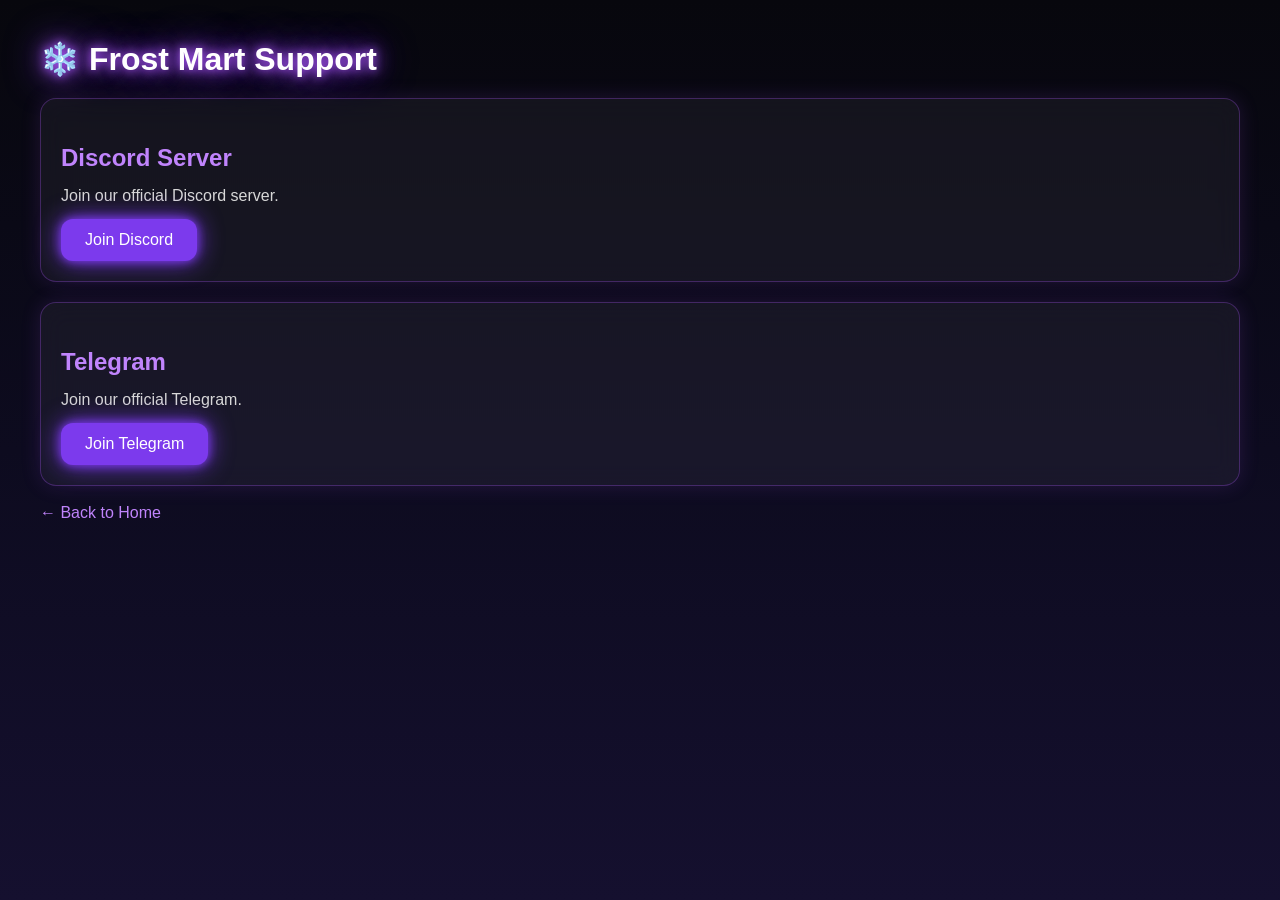
<file: index.html>
<!DOCTYPE html>
<html lang="en">
<head>
    <meta charset="UTF-8">
    <meta name="viewport" content="width=device-width, initial-scale=1.0">
    <title>Support | Frost Mart</title>

    <link rel="stylesheet" href="css/style.css">
</head>
<body>

    <h1>❄️ Frost Mart Support</h1>

    <div class="card">
        <h2>Discord Server</h2>
        <p>Join our official Discord server.</p>
        <a class="btn" href="https://discord.gg/frostmart">Join Discord</a>
    </div>

    <div class="card">
        <h2>Telegram</h2>
        <p>Join our official Telegram.</p>
        <a class="btn" href="https://t.me/frostmartt">Join Telegram</a>
    </div>

    <br>

    <a href="index.html">← Back to Home</a>

</body>
</html>
</file>
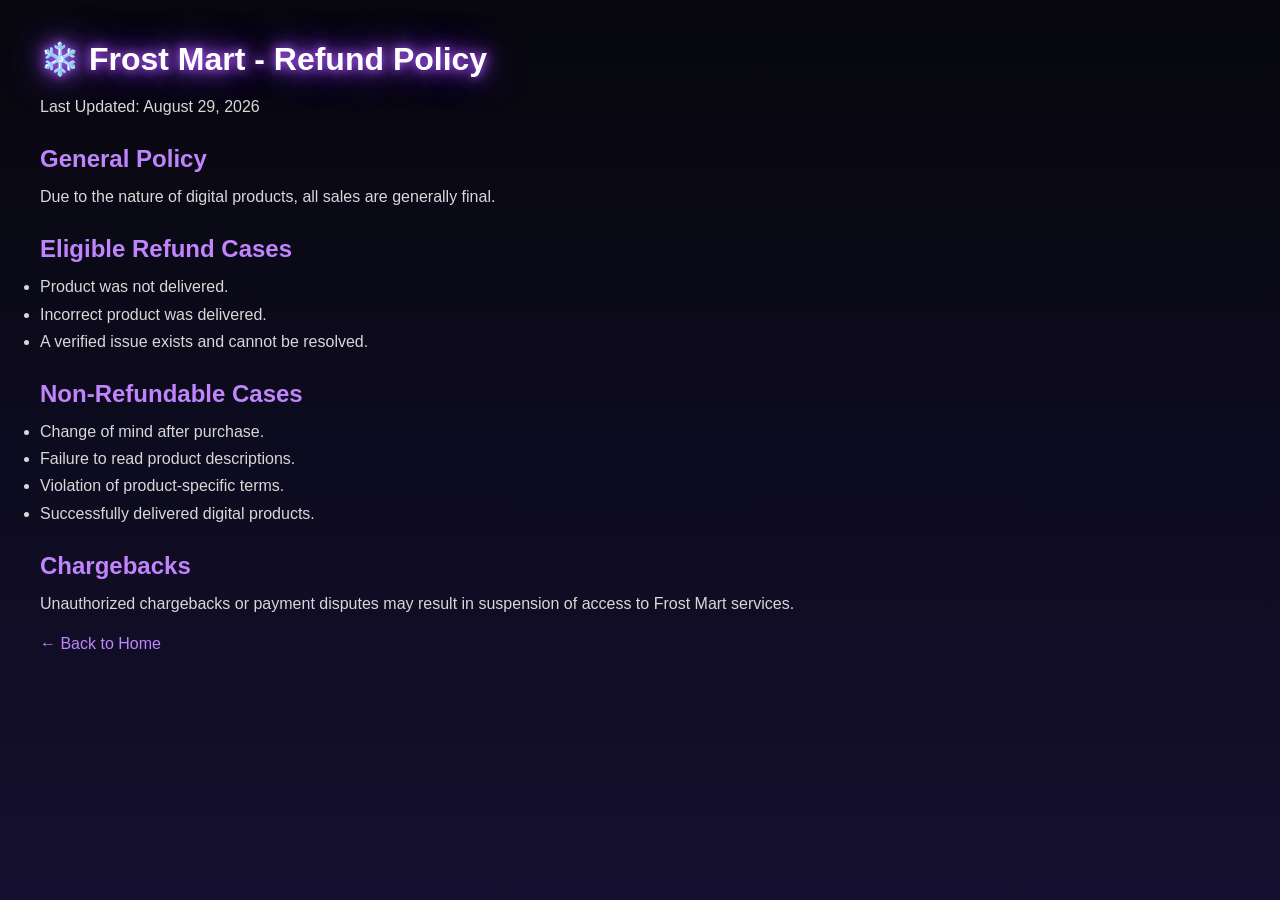
<file: refund.html>
<!DOCTYPE html>
<html lang="en">
<head>
    <meta charset="UTF-8">
    <meta name="viewport" content="width=device-width, initial-scale=1.0">
    <title>Refund Policy | Frost Mart</title>
    <link rel="stylesheet" href="css/style.css">
</head>
<body>

    <h1>❄️ Frost Mart - Refund Policy</h1>

    <p>Last Updated: August 29, 2026</p>

    <h2>General Policy</h2>
    <p>
        Due to the nature of digital products, all sales are generally final.
    </p>

    <h2>Eligible Refund Cases</h2>
    <ul>
        <li>Product was not delivered.</li>
        <li>Incorrect product was delivered.</li>
        <li>A verified issue exists and cannot be resolved.</li>
    </ul>

    <h2>Non-Refundable Cases</h2>
    <ul>
        <li>Change of mind after purchase.</li>
        <li>Failure to read product descriptions.</li>
        <li>Violation of product-specific terms.</li>
        <li>Successfully delivered digital products.</li>
    </ul>

    <h2>Chargebacks</h2>
    <p>
        Unauthorized chargebacks or payment disputes may result in suspension
        of access to Frost Mart services.
    </p>

    <br>
    <a href="index.html">← Back to Home</a>

</body>
</html>
</file>
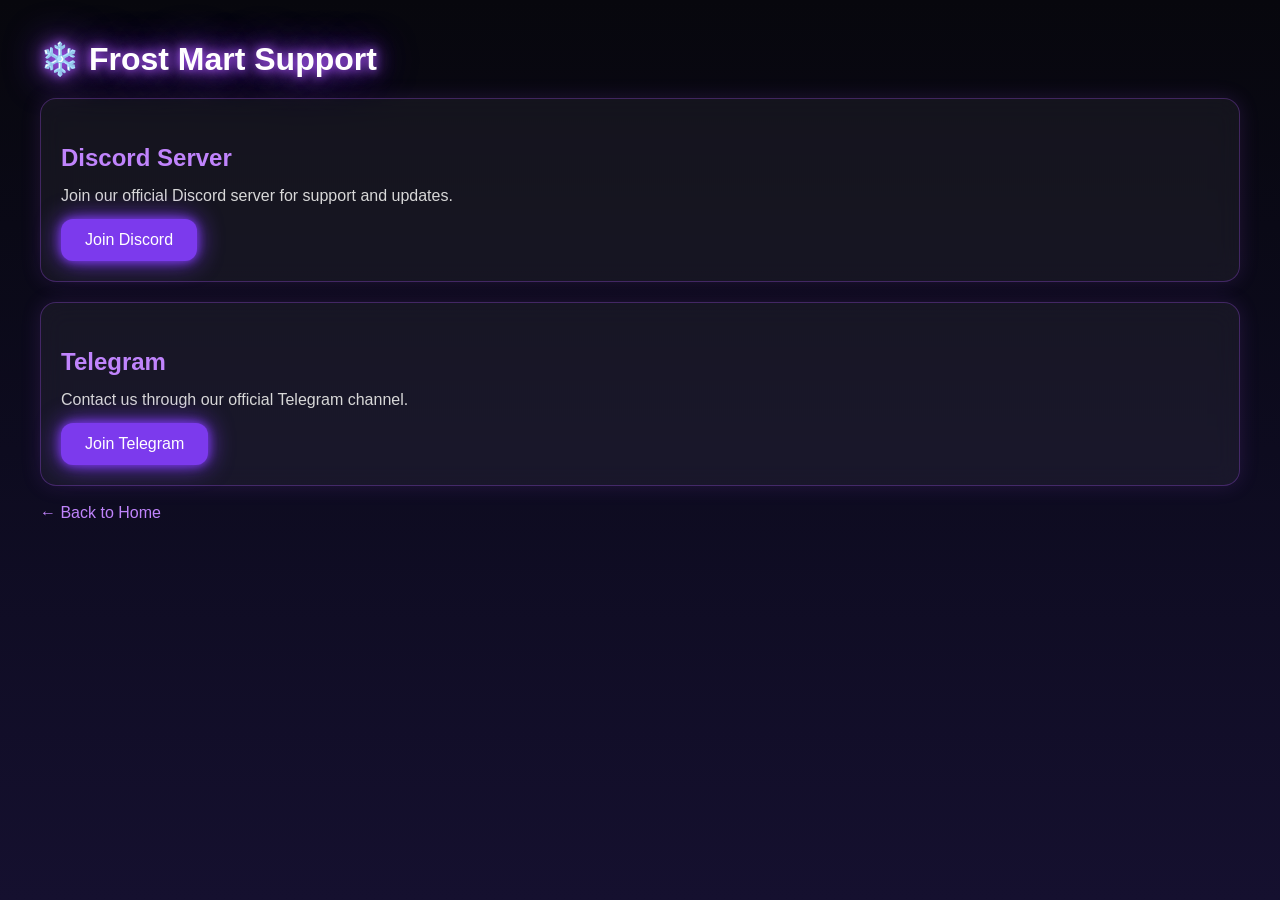
<file: support.html>
<!DOCTYPE html>
<html lang="en">
<head>
    <meta charset="UTF-8">
    <meta name="viewport" content="width=device-width, initial-scale=1.0">
    <title>Support | Frost Mart</title>

    <link rel="stylesheet" href="css/style.css">
</head>
<body>

    <h1>❄️ Frost Mart Support</h1>

    <div class="card">
        <h2>Discord Server</h2>
        <p>Join our official Discord server for support and updates.</p>
        <a class="btn" href="https://discord.gg/frostmart">Join Discord</a>
    </div>

    <div class="card">
        <h2>Telegram</h2>
        <p>Contact us through our official Telegram channel.</p>
        <a class="btn" href="https://t.me/frostmartt">Join Telegram</a>
    </div>

    <br>

    <a href="index.html">← Back to Home</a>

</body>
</html>
</file>
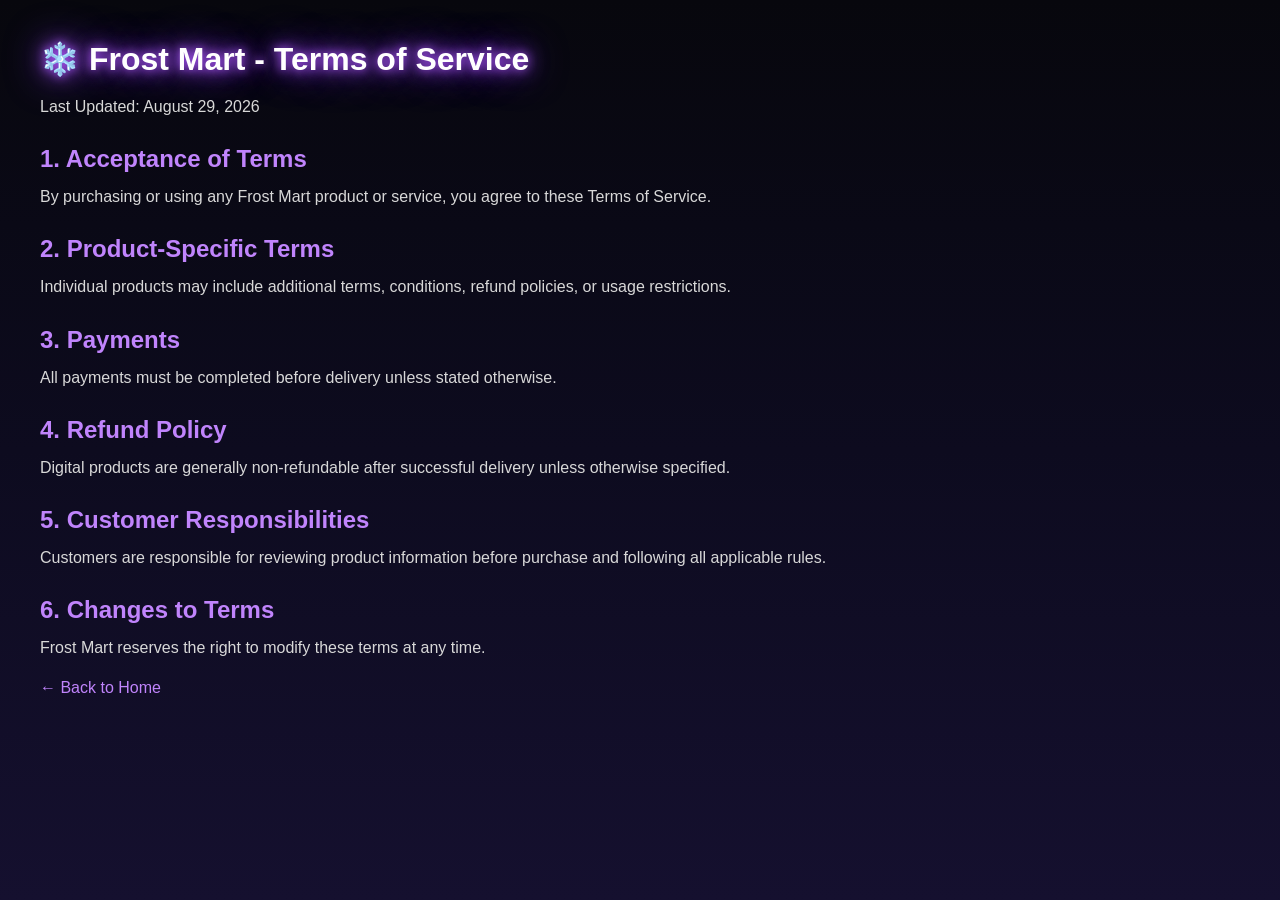
<file: terms.html>
<!DOCTYPE html>
<html lang="en">
<head>
    <meta charset="UTF-8">
    <meta name="viewport" content="width=device-width, initial-scale=1.0">
    <title>Terms of Service | Frost Mart</title>
    <link rel="stylesheet" href="css/style.css">
</head>
<body>

    <h1>❄️ Frost Mart - Terms of Service</h1>

    <p>Last Updated: August 29, 2026</p>

    <h2>1. Acceptance of Terms</h2>
    <p>
        By purchasing or using any Frost Mart product or service,
        you agree to these Terms of Service.
    </p>

    <h2>2. Product-Specific Terms</h2>
    <p>
        Individual products may include additional terms, conditions,
        refund policies, or usage restrictions.
    </p>

    <h2>3. Payments</h2>
    <p>
        All payments must be completed before delivery unless stated otherwise.
    </p>

    <h2>4. Refund Policy</h2>
    <p>
        Digital products are generally non-refundable after successful delivery
        unless otherwise specified.
    </p>

    <h2>5. Customer Responsibilities</h2>
    <p>
        Customers are responsible for reviewing product information before purchase
        and following all applicable rules.
    </p>

    <h2>6. Changes to Terms</h2>
    <p>
        Frost Mart reserves the right to modify these terms at any time.
    </p>

    <br>
    <a href="index.html">← Back to Home</a>

</body>
</html>
</file>
<file: css/style.css>
/* Frost Mart Theme v1 */

*{
    margin:0;
    padding:0;
    box-sizing:border-box;
    font-family:Arial,sans-serif;
}

body{
    background:linear-gradient(
        180deg,
        #07070d 0%,
        #0d0b1f 50%,
        #15102f 100%
    );
    color:white;
    min-height:100vh;
    padding:40px;
}

h1{
    color:#ffffff;
    text-shadow:
    0 0 10px #a855f7,
    0 0 20px #a855f7,
    0 0 40px #7c3aed;
    margin-bottom:15px;
}

h2{
    color:#c084fc;
    margin-top:25px;
    margin-bottom:10px;
}

p,li{
    color:#d8d8d8;
    line-height:1.7;
}

a{
    color:#c084fc;
    text-decoration:none;
    transition:.3s;
}

a:hover{
    color:white;
}

.card{
    background:rgba(255,255,255,.05);
    border:1px solid rgba(168,85,247,.3);
    border-radius:16px;
    padding:20px;
    margin-top:20px;
    backdrop-filter:blur(12px);
    box-shadow:
    0 0 20px rgba(168,85,247,.15);
}

.btn{
    display:inline-block;
    padding:12px 24px;
    border-radius:12px;
    background:#7c3aed;
    color:white;
    margin-top:10px;
    box-shadow:
    0 0 10px #7c3aed,
    0 0 25px #7c3aed;
}

.btn:hover{
    transform:translateY(-2px);
}
</file>
